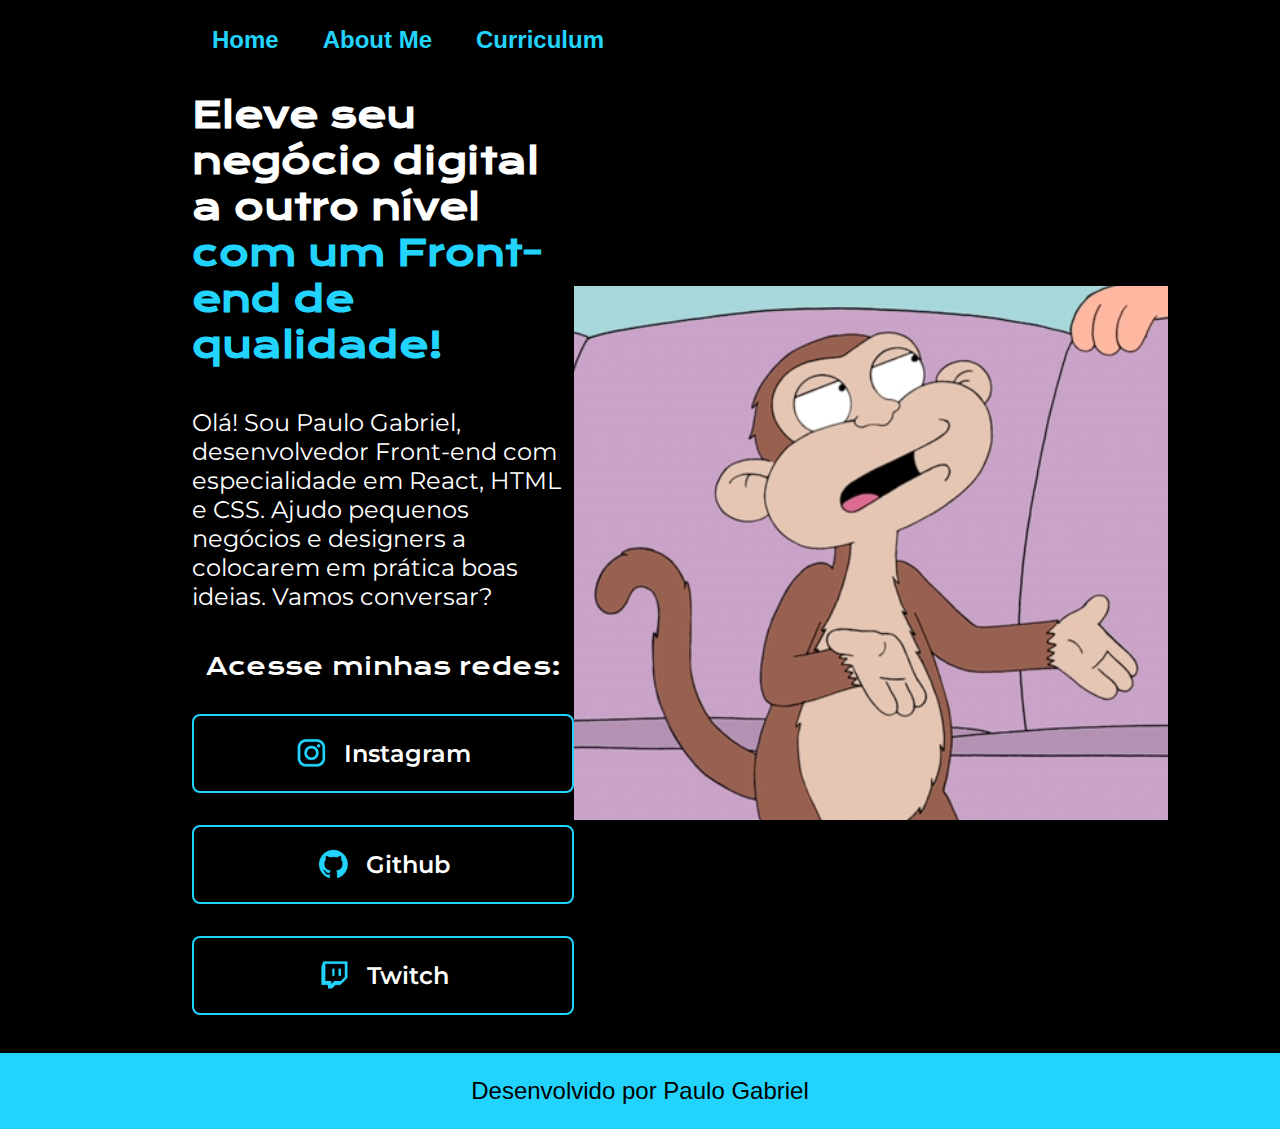
<file: index.html>
<!DOCTYPE html>
<html lang="pt-br">
<head>
    <meta charset="UTF-8">
    <meta name="viewport" content="width=device-width, initial-scale=1.0">
    <title>Portifólio</title>
    <link rel="stylesheet" href="./styles/style.css">
</head>
<body>
    <header class="head">
        <nav class="head_links">
            <a class="head_links_text" href="index.html">Home</a>
            <a class="head_links_text" href="about.html">About Me</a>
            <a class="head_links_text" href="curriculum.html">Curriculum</a>
        </nav>
    </header>
    <main class="apresentacao">
        <section class="apresentacao_texto">
            <h1 class="apresentacao_texto_titulo">Eleve seu negócio digital a outro nível <strong class="titulo-destaque">com um Front-end de qualidade!</strong></h1>
            <p class="apresentacao_texto_paragrafo">Olá! Sou Paulo Gabriel, desenvolvedor Front-end com especialidade em React, HTML e CSS. Ajudo pequenos negócios e designers a colocarem em prática boas ideias. Vamos conversar?</p>
            <div class="botoes">
                <h2 class="botoes_titulo">Acesse minhas redes:</h2>

                <a class="botoes_style" href="https://www.instagram.com/bielcardosu/">
                    <img src="./assets/instagram.png" alt="Instagram">
                    Instagram
                </a>
                <a class="botoes_style">
                    <img src="./assets/github.png" alt="github">
                    Github
                </a>
                <a class="botoes_style" href="https://www.twitch.tv/zombiel_">
                    <img src="./assets/twitch.png" alt="twitch">
                    Twitch
                </a>

            </div>
        </section>
        <img src="./assets/imagem.png" alt="eu">
    </main>
    <footer class="feet">
        <p>Desenvolvido por Paulo Gabriel</p>
    </footer>
</body>
</html>
</file>
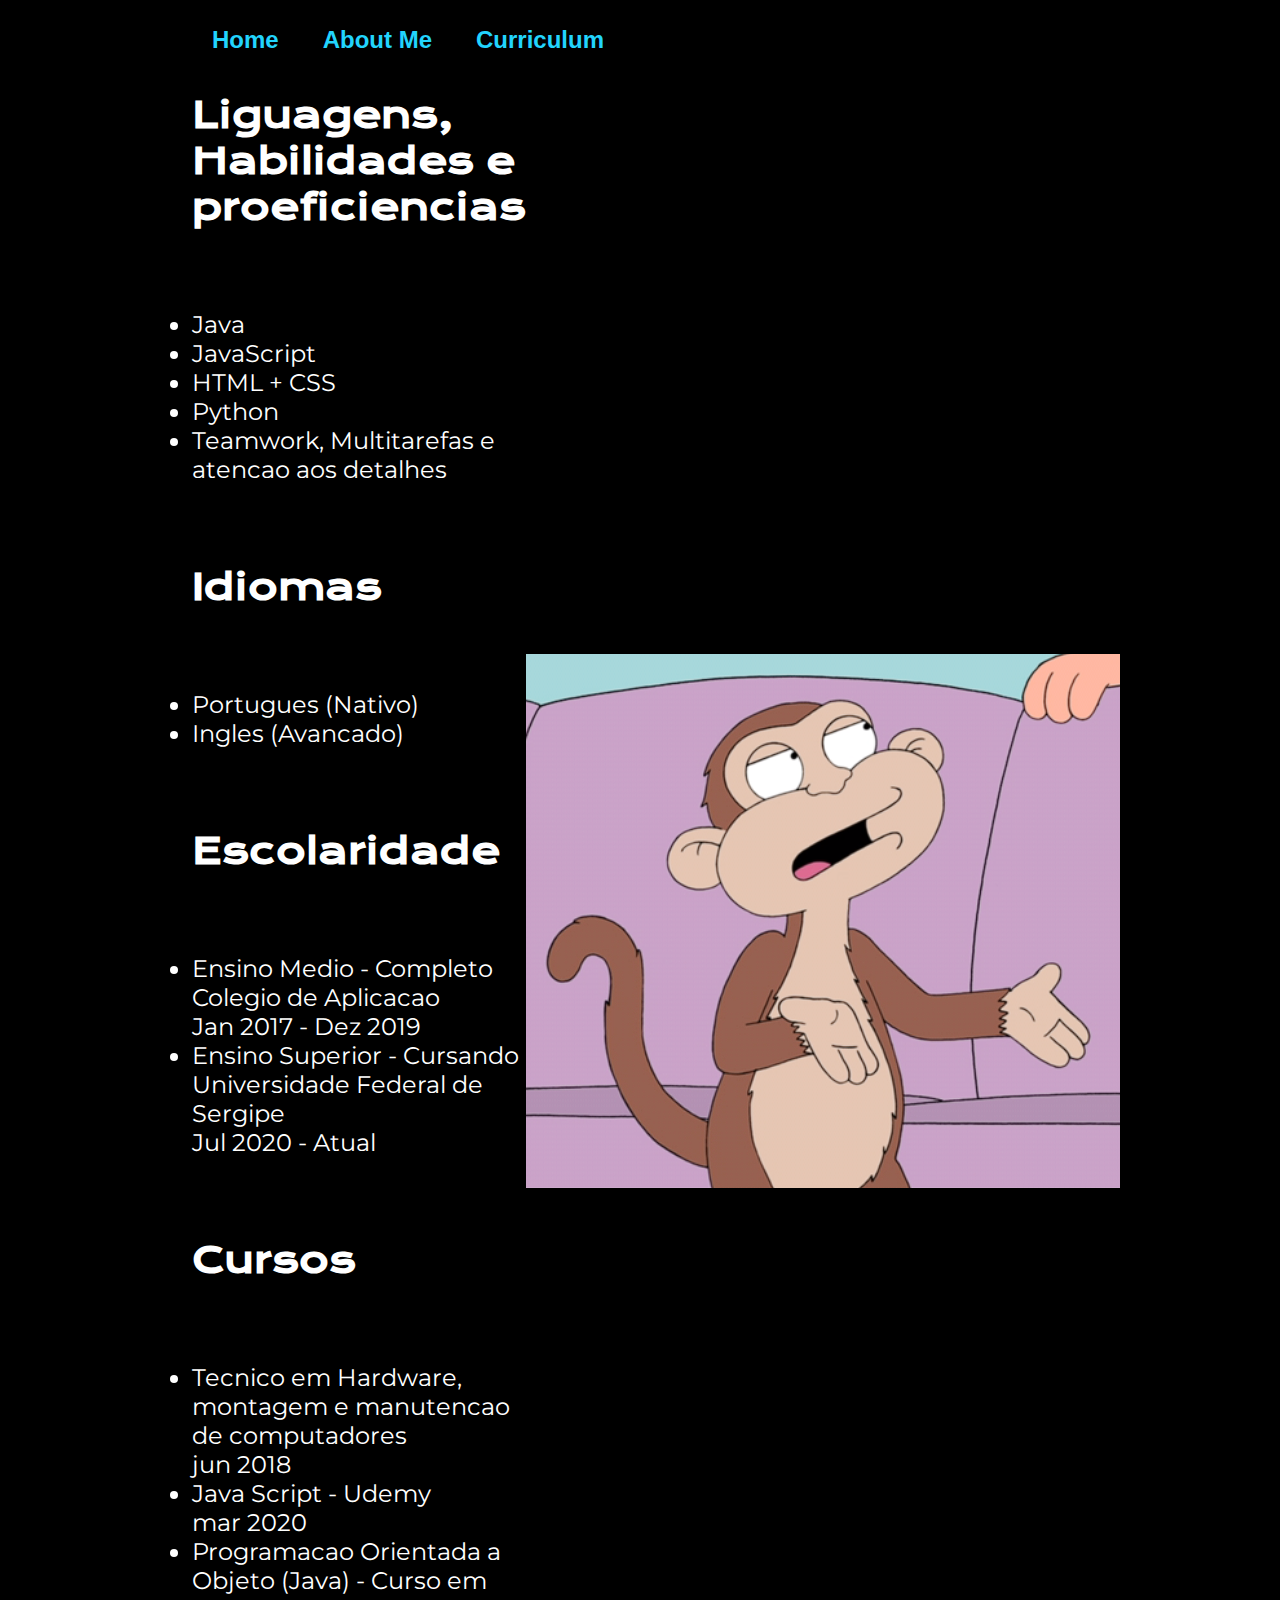
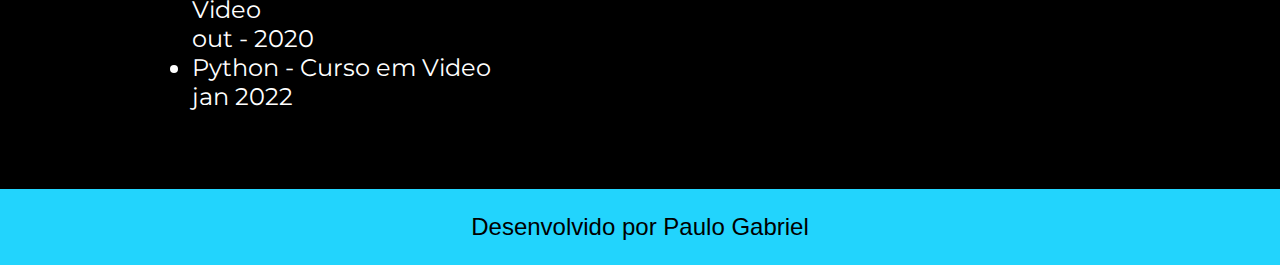
<file: curriculum.html>
<!DOCTYPE html>
<html lang="pt-br">
<head>
    <meta charset="UTF-8">
    <meta name="viewport" content="width=device-width, initial-scale=1.0">
    <title>Curriculum</title>
    <link rel="stylesheet" href="./styles/style.css">
</head>
<body>
    <header class="head">
        <nav class="head_links">
            <a class="head_links_text" href="index.html">Home</a>
            <a class="head_links_text" href="about.html">About Me</a>
            <a class="head_links_text" href="curriculum.html">Curriculum</a>
        </nav>
    </header>
    <main class="apresentacao">
        <section class="apresentacao_texto">
            <h1 class="apresentacao_texto_titulo">Liguagens, Habilidades e proeficiencias</h1>
                <p class="apresentacao_texto_paragrafo">
                    <ul class="apresentacao_texto_paragrafo">
                        <li>Java</li>
                        <li>JavaScript</li>
                        <li>HTML + CSS</li>
                        <li>Python</li>
                        <li>Teamwork, Multitarefas e atencao aos detalhes</li>
                    </ul>
                </p>

            <h2 class="apresentacao_texto_titulo">Idiomas</h2>
                <p class="apresentacao_texto_paragrafo">
                    <ul class="apresentacao_texto_paragrafo">
                        <li>Portugues (Nativo)</li>
                        <li>Ingles (Avancado)</li>
                    </ul>
                </p>
            
            <h3 class="apresentacao_texto_titulo"> Escolaridade</h3>
                <p class="apresentacao_texto_paragrafo">
                    <ul class="apresentacao_texto_paragrafo">
                        <li>
                            Ensino Medio - Completo<br />
                            Colegio de Aplicacao <br />
                            Jan 2017 - Dez 2019
                        </li>
                        <li>
                            Ensino Superior - Cursando<br />
                            Universidade Federal de Sergipe <br />
                            Jul 2020 - Atual
                        </li>
                    </ul>
                </p>
            
            <h4 class="apresentacao_texto_titulo">Cursos</h4>
            <p class="apresentacao_texto_paragrafo">
                <ul class="apresentacao_texto_paragrafo">
                    <li>
                        Tecnico em Hardware, montagem e manutencao de computadores <br />
                        jun 2018
                    </li>
                    <li>
                        Java Script - Udemy <br />
                        mar 2020
                    </li>
                    <li>
                        Programacao Orientada a Objeto (Java) - Curso em Video <br />
                        out - 2020
                    </li>
                    <li>
                        Python - Curso em Video <br />
                        jan 2022
                    </li>
                </ul>
            </p>
            
        </section>
        <img src="./assets/imagem.png" alt="eu">
    </main>
    <footer class="feet">
        <p>Desenvolvido por Paulo Gabriel</p>
    </footer>
</body>
</html>
</file>
<file: styles/style.css>
@import url('https://fonts.googleapis.com/css2?family=Krona+One&family=Montserrat:wght@400;600&display=swap');

* {
    margin: 0;
    padding: 0;
}

body {
    /* height: 100vh; */
    box-sizing: border-box;
    background-color: black;
    color: white;
}

.titulo-destaque {
    color: #22D4FD;
}

.head {
    padding: 2% 0 0 15%;
}

.head_links {
    gap: 80px;
}

.head_links_text {
    font-family: 'Monteserrat', sans-serif;
    font-size: 24px;
    font-weight: 600;
    color: #22D4FD;
    margin: 0 10px;
    padding: 5px 10px;
    text-decoration: none;
}

.head_links_text:hover {
    color: #007bff;
}

/* .head_links {
    display: flex;
    justify-content: center;
    align-items: center;
} */

.apresentacao {
    padding: 3% 15%;
    display: flex;
    align-items: center;
    justify-content: space-between;
}

.apresentacao_texto {
    width: 615px;
    display: flex;
    flex-direction: column;
    gap: 40px;
}

.apresentacao_texto_titulo {
    font-size: 36px;
    font-family: 'Krona One', sans-serif;
}

.apresentacao_texto_paragrafo {
    font-size: 24px;
    font-family: 'Montserrat', sans-serif;
}

.botoes {
    display: flex;
    flex-direction: column;
    align-items: center;
    justify-content: space-between;
    gap: 32px;
}

.botoes_titulo {
    font-family: 'Krona One', sans-serif;
    font-weight: 400;
    font-size: 24px;
}

.botoes_style {
    display: flex;
    justify-content: center;
    align-items: center;
    gap: 16px;
    width: 378px;
    text-align: center;
    border-radius: 8px;
    border: 2px solid #22D4FD;
    font-size: 24px;
    padding: 21.5px 0;
    text-decoration: none;
    color: white;
    font-family: 'Montserrat', sans-serif;
    font-weight: 600;
}

.botoes_style:hover {
    cursor: pointer;
    background-color: #052830;
}

.feet {
    color: black;
    background-color: #22D4FD;
    padding: 24px;
    text-align: center;
    font-family: 'Monteserrat', sans-serif;
    font-size: 24px;
    font-weight: 400;
}
</file>
